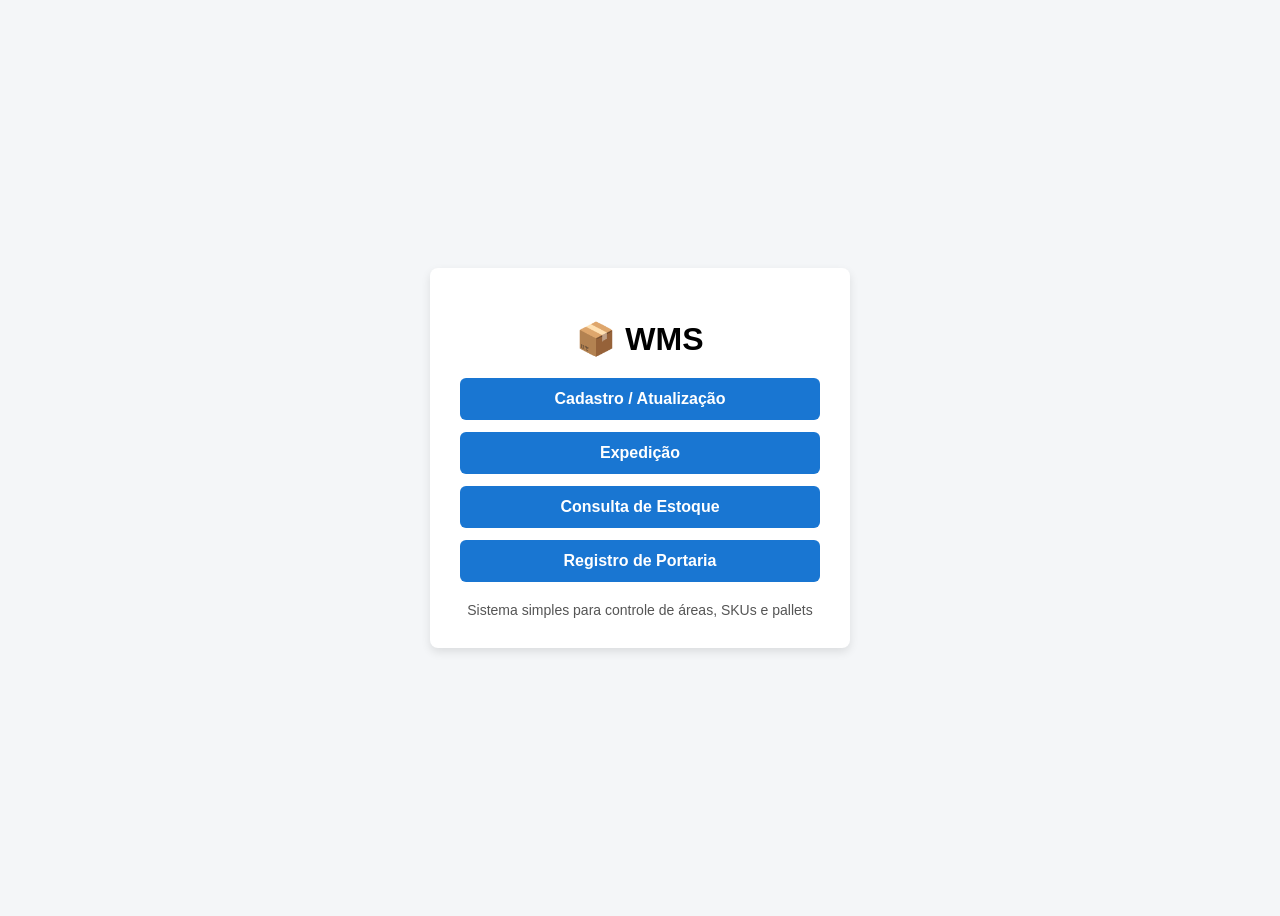
<file: index.html>
<!DOCTYPE html>
<html lang="pt-BR">
<head>
  <meta charset="UTF-8" />
  <title>WMS Simples</title>
  <style>
    body {
      font-family: Arial, sans-serif;
      background: #f4f6f8;
      display: flex;
      justify-content: center;
      align-items: center;
      height: 100vh;
    }

    .container {
      background: white;
      padding: 30px;
      border-radius: 8px;
      width: 360px;
      text-align: center;
      box-shadow: 0 4px 10px rgba(0,0,0,0.1);
    }

    h1 {
      margin-bottom: 20px;
    }

    a {
      display: block;
      margin: 12px 0;
      padding: 12px;
      background: #1976d2;
      color: white;
      text-decoration: none;
      border-radius: 6px;
      font-weight: bold;
    }

    a:hover {
      background: #125aa0;
    }

    .desc {
      font-size: 14px;
      color: #555;
      margin-top: 20px;
    }
  </style>
</head>
<body>

  <div class="container">
    <h1>📦 WMS</h1>

    <a href="conferencia.html">Cadastro / Atualização</a>
    <a href="expedicao.html">Expedição</a>
    <a href="consukta.html">Consulta de Estoque</a>
    <a href="portaria.html">Registro de Portaria</a>

    <div class="desc">
      Sistema simples para controle de áreas, SKUs e pallets
    </div>
  </div>

</body>
</html>
</file>
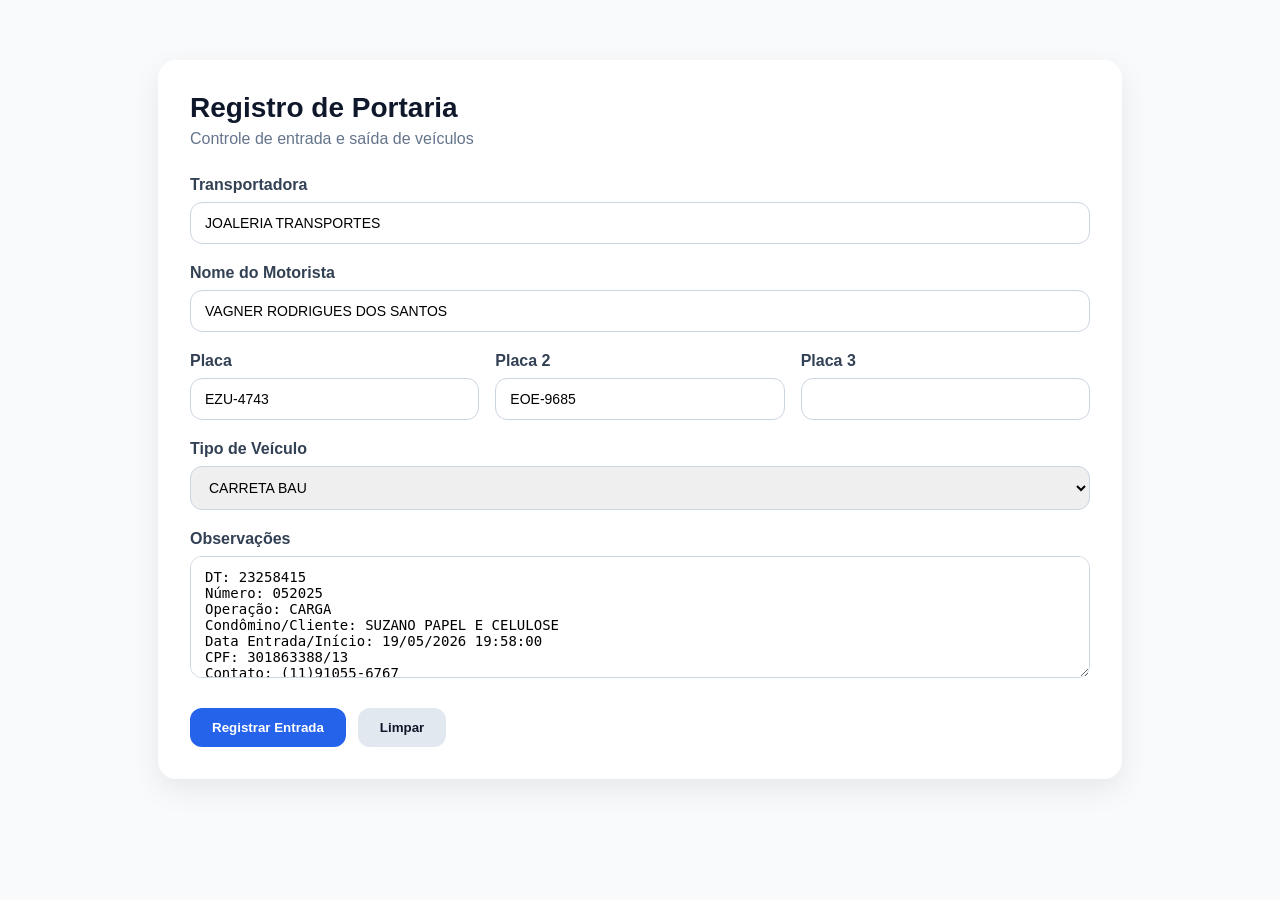
<file: portaria.html>
<!DOCTYPE html>
<html lang="pt-BR">
<head>
  <meta charset="UTF-8" />
  <meta name="viewport" content="width=device-width, initial-scale=1.0" />
  <title>Registro de Portaria</title>
  <style>
    .portaria-container{
      max-width:900px;
      margin:40px auto;
      background:#fff;
      border-radius:18px;
      padding:32px;
      box-shadow:0 10px 30px rgba(0,0,0,.08);
      font-family:Inter,sans-serif;
    }

    .portaria-header{ margin-bottom:28px; }
    .portaria-header h1{ margin:0; font-size:28px; color:#0f172a; }
    .portaria-header p{ margin-top:6px; color:#64748b; }

    .portaria-form{ display:flex; flex-direction:column; gap:20px; }

    .form-grid{ display:grid; grid-template-columns:repeat(3,1fr); gap:16px; }

    .form-group{ display:flex; flex-direction:column; gap:8px; }

    .form-group label{ font-weight:700; color:#334155; }

    .form-group input,
    .form-group select,
    .form-group textarea{
      border:1px solid #cbd5e1;
      border-radius:12px;
      padding:12px 14px;
      font-size:14px;
      outline:none;
      transition:.2s;
    }

    .form-group input:focus,
    .form-group select:focus,
    .form-group textarea:focus{
      border-color:#2563eb;
      box-shadow:0 0 0 4px rgba(37,99,235,.1);
    }

    .form-actions{ display:flex; gap:12px; margin-top:10px; }

    .btn-primary{
      background:#2563eb;
      color:#fff;
      border:none;
      border-radius:12px;
      padding:12px 22px;
      font-weight:700;
      cursor:pointer;
    }

    .btn-secondary{
      background:#e2e8f0;
      color:#0f172a;
      border:none;
      border-radius:12px;
      padding:12px 22px;
      font-weight:700;
      cursor:pointer;
    }

    @media(max-width:768px){
      .form-grid{ grid-template-columns:1fr; }
      .portaria-container{ padding:20px; }
    }
  </style>
</head>
<body style="background:#f8fafc; margin:0; padding:20px;">
  <div class="portaria-container">
    <div class="portaria-header">
      <h1>Registro de Portaria</h1>
      <p>Controle de entrada e saída de veículos</p>
    </div>

    <form class="portaria-form">
      <div class="form-group">
        <label>Transportadora</label>
        <input type="text" name="transportadora" value="JOALERIA TRANSPORTES" placeholder="Digite conforme documento">
      </div>

      <div class="form-group">
        <label>Nome do Motorista</label>
        <input type="text" name="motorista" value="VAGNER RODRIGUES DOS SANTOS">
      </div>

      <div class="form-grid">
        <div class="form-group">
          <label>Placa</label>
          <input type="text" name="placa1" value="EZU-4743">
        </div>

        <div class="form-group">
          <label>Placa 2</label>
          <input type="text" name="placa2" value="EOE-9685">
        </div>

        <div class="form-group">
          <label>Placa 3</label>
          <input type="text" name="placa3" value="">
        </div>
      </div>

      <div class="form-group">
        <label>Tipo de Veículo</label>
        <select name="tipo_veiculo">
          <option value="">Selecione...</option>
          <option>TRUCK BAU</option>
          <option>TRUCK BAU 76 m³</option>
          <option>TRUCK SIDER</option>
          <option>CARRETA</option>
          <option selected>CARRETA BAU</option>
          <option>BITREM</option>
        </select>
      </div>

      <div class="form-group">
        <label>Observações</label>
        <textarea name="observacoes" rows="6">DT: 23258415
Número: 052025
Operação: CARGA
Condômino/Cliente: SUZANO PAPEL E CELULOSE
Data Entrada/Início: 19/05/2026 19:58:00
CPF: 301863388/13
Contato: (11)91055-6767
Responsável/Porteiro: MARCOS
RG: 41.823.143-X</textarea>
      </div>

      <div class="form-actions">
        <button type="submit" class="btn-primary">Registrar Entrada</button>
        <button type="reset" class="btn-secondary">Limpar</button>
      </div>
    </form>
  </div>
</body>
</html>
</file>
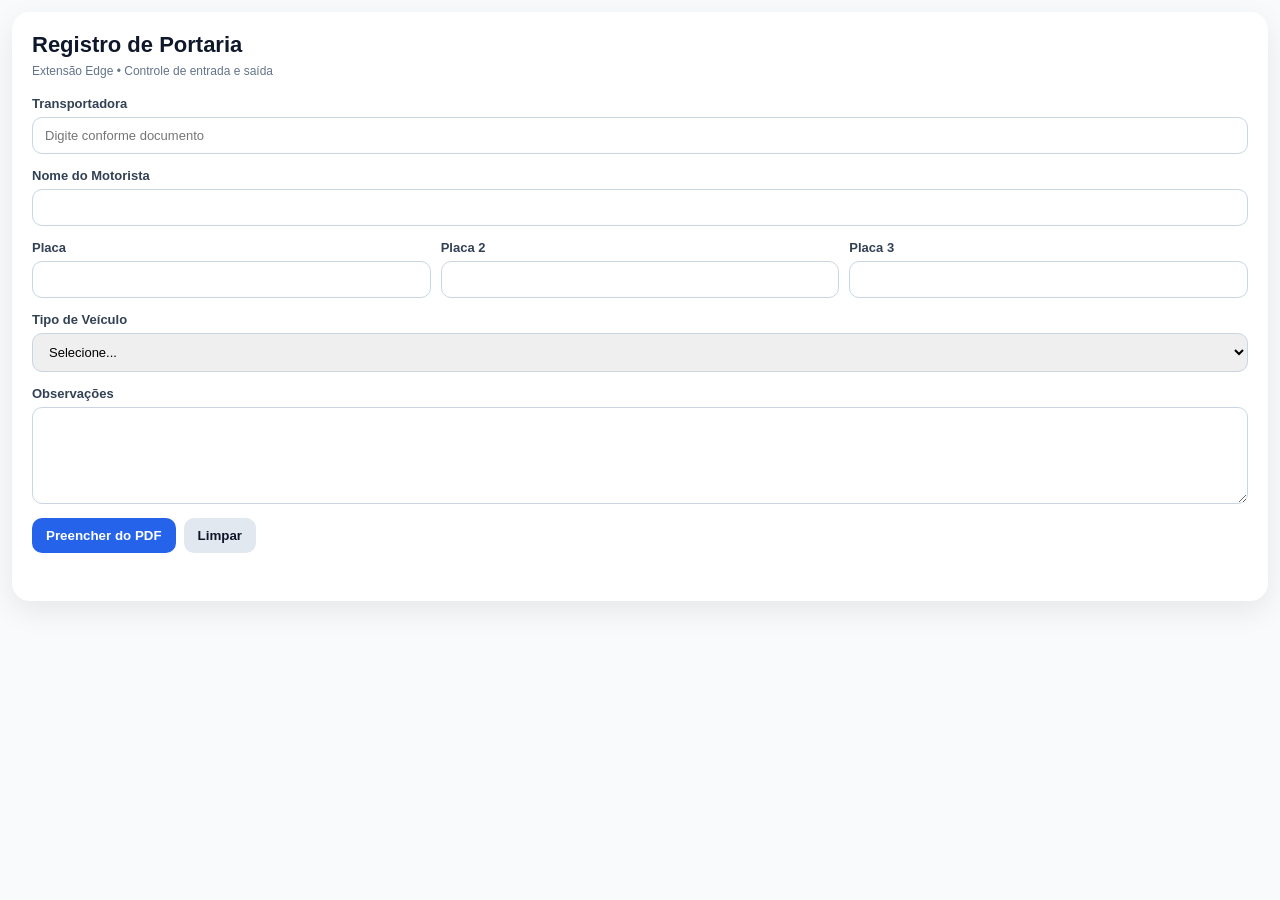
<file: edge-extension/popup.html>
<!DOCTYPE html>
<html lang="pt-BR">
<head>
  <meta charset="UTF-8" />
  <meta name="viewport" content="width=device-width, initial-scale=1.0" />
  <title>Registro de Portaria</title>
  <link rel="stylesheet" href="popup.css" />
</head>
<body>
  <div class="portaria-container">
    <div class="portaria-header">
      <h1>Registro de Portaria</h1>
      <p>Extensão Edge • Controle de entrada e saída</p>
    </div>

    <form class="portaria-form" id="portariaForm">
      <div class="form-group">
        <label>Transportadora</label>
        <input type="text" name="transportadora" placeholder="Digite conforme documento" />
      </div>

      <div class="form-group">
        <label>Nome do Motorista</label>
        <input type="text" name="motorista" />
      </div>

      <div class="form-grid">
        <div class="form-group">
          <label>Placa</label>
          <input type="text" name="placa1" />
        </div>

        <div class="form-group">
          <label>Placa 2</label>
          <input type="text" name="placa2" />
        </div>

        <div class="form-group">
          <label>Placa 3</label>
          <input type="text" name="placa3" />
        </div>
      </div>

      <div class="form-group">
        <label>Tipo de Veículo</label>
        <select name="tipo_veiculo">
          <option value="">Selecione...</option>
          <option>TRUCK BAU</option>
          <option>TRUCK BAU 76 m³</option>
          <option>TRUCK SIDER</option>
          <option>CARRETA</option>
          <option>BITREM</option>
        </select>
      </div>

      <div class="form-group">
        <label>Observações</label>
        <textarea name="observacoes" rows="5"></textarea>
      </div>

      <div class="form-actions">
        <button type="button" class="btn-primary" id="fillPdf">Preencher do PDF</button>
        <button type="reset" class="btn-secondary">Limpar</button>
      </div>
      <p id="status"></p>
    </form>
  </div>

  <script src="popup.js"></script>
</body>
</html>
</file>
<file: edge-extension/popup.css>
body{
  margin:0;
  padding:12px;
  background:#f8fafc;
  min-width:520px;
  font-family:Inter,Arial,sans-serif;
}
.portaria-container{
  background:#fff;
  border-radius:18px;
  padding:20px;
  box-shadow:0 10px 30px rgba(0,0,0,.08);
}
.portaria-header{ margin-bottom:18px; }
.portaria-header h1{ margin:0; font-size:22px; color:#0f172a; }
.portaria-header p{ margin-top:6px; color:#64748b; font-size:12px; }
.portaria-form{ display:flex; flex-direction:column; gap:14px; }
.form-grid{ display:grid; grid-template-columns:repeat(3,1fr); gap:10px; }
.form-group{ display:flex; flex-direction:column; gap:6px; }
.form-group label{ font-weight:700; color:#334155; font-size:13px; }
.form-group input,.form-group select,.form-group textarea{
  border:1px solid #cbd5e1; border-radius:10px; padding:10px 12px; font-size:13px;
}
.form-actions{ display:flex; gap:8px; }
.btn-primary,.btn-secondary{ border:none; border-radius:10px; padding:10px 14px; font-weight:700; cursor:pointer; }
.btn-primary{ background:#2563eb; color:#fff; }
.btn-secondary{ background:#e2e8f0; color:#0f172a; }
#status{ margin:0; font-size:12px; color:#2563eb; min-height:14px; }
</file>
